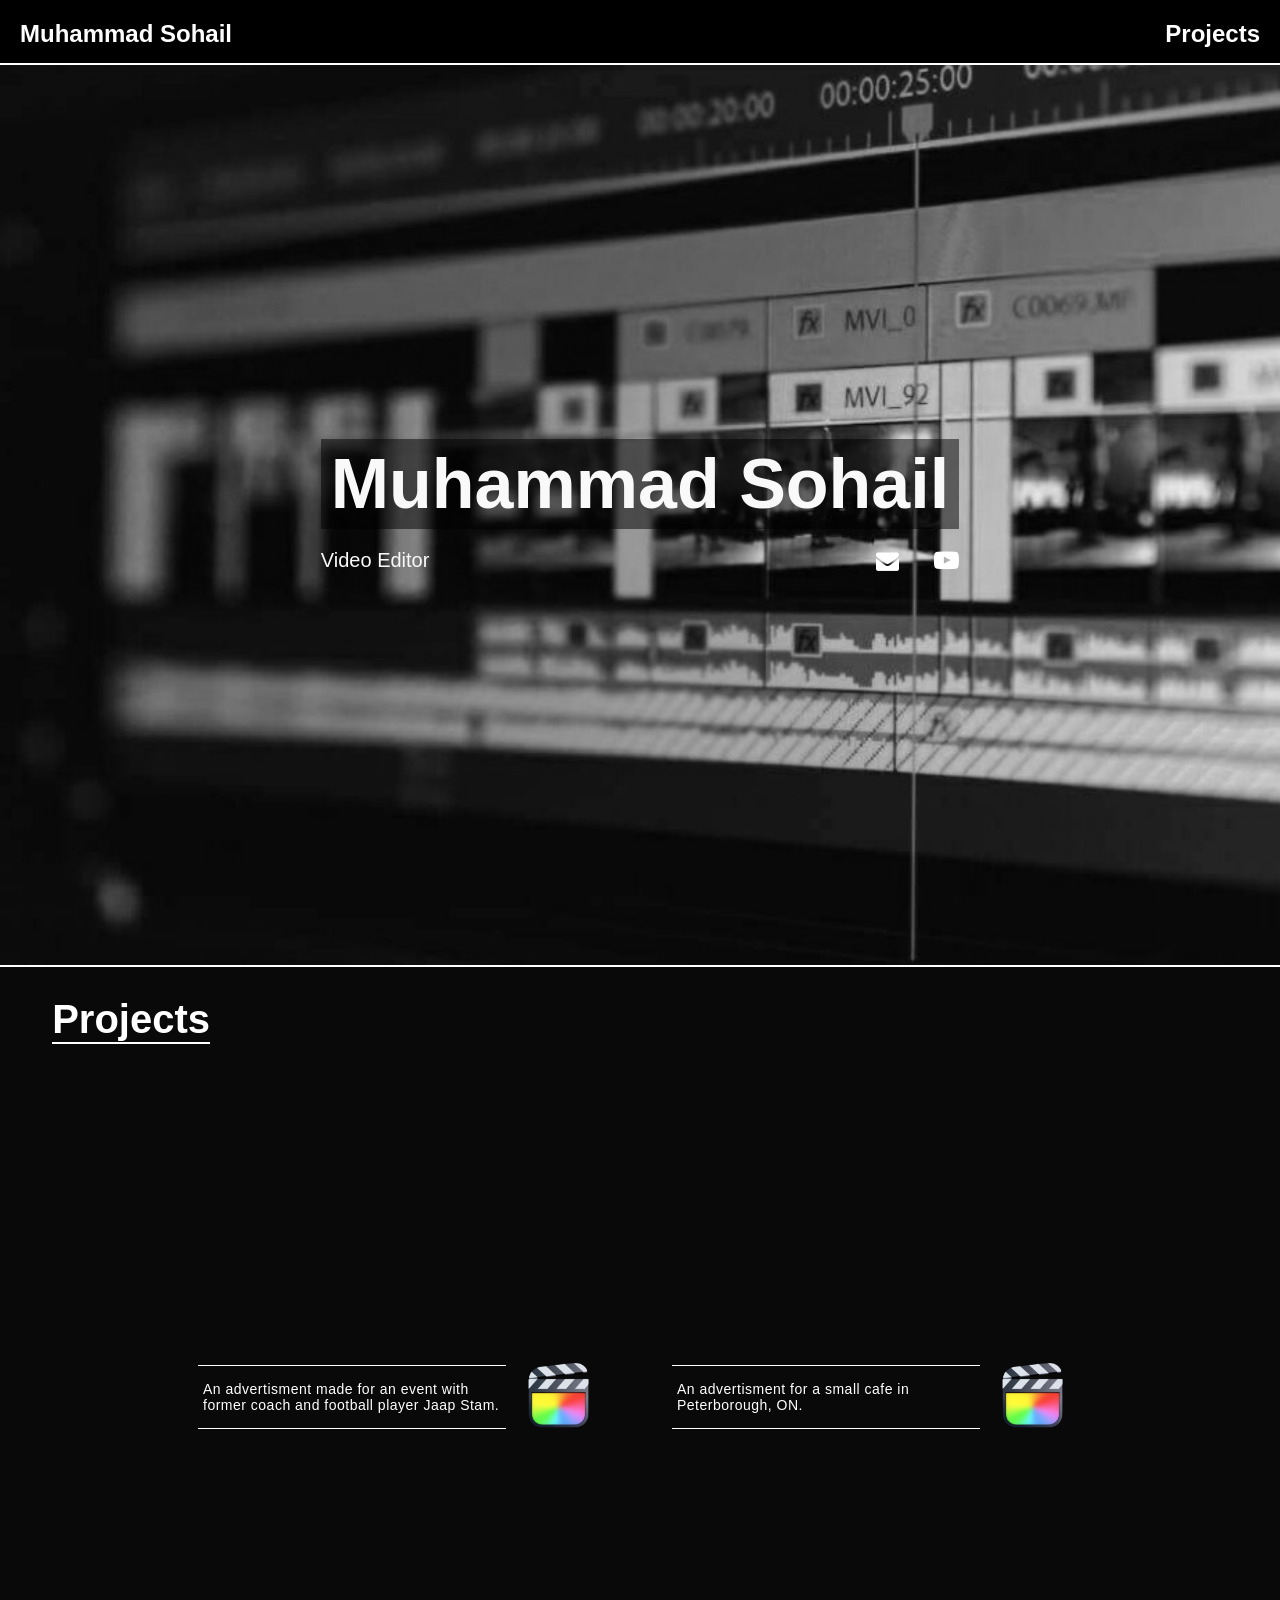
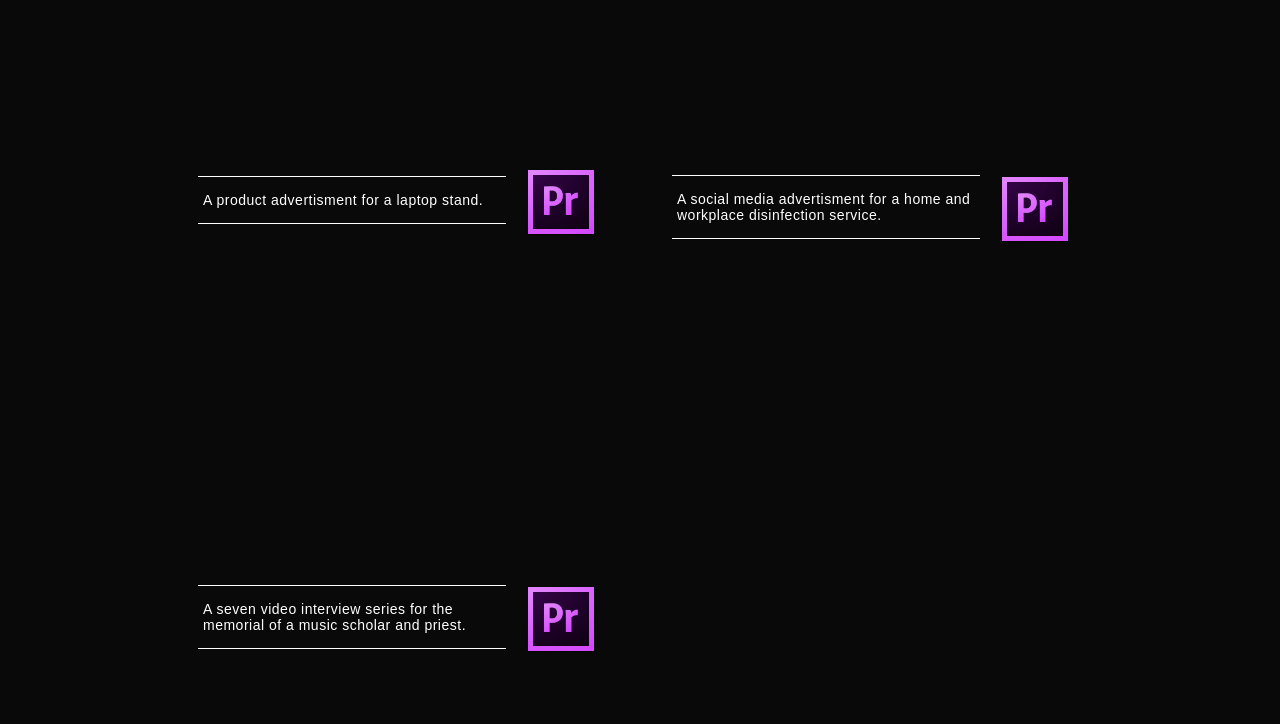
<file: index.html>
<!DOCTYPE html>
<html lang="en">
<head>
    <meta charset="UTF-8">
    <meta name="viewport" content="width=device-width, initial-scale=1.0">
    <title>Muhammad Sohail | Video Editor</title>
    <link rel="stylesheet" href="./styles.css" />
    <link rel="stylesheet" href="https://cdnjs.cloudflare.com/ajax/libs/font-awesome/4.7.0/css/font-awesome.min.css">

</head>
<body>
    <nav id="'navbar" class="navbar">
        <a href="#Top" class="nav-header-anchor"><h1 class="nav-header">Muhammad Sohail</h1></a>
        <a class="nav-link-anchor" href="#projects"><h2 class="nav-link-header">Projects</h2></a>
    </nav>
    <main>
        <section class="about-me">
            <div class="about-me-flex">
                <h1 class="name-header">Muhammad Sohail</h1>
                <span class="space-between-flex">
                    <p class="occupation-description">Video Editor</p>
                    <div class="contact-icons">
                        <a href="mailto:mfsohail12@gmail.com" class="icon-anchor" target='_blank'><i id='envelope-icon' class="fa fa-envelope"></i></a>
                        <a href="https://www.youtube.com/channel/UCskiwMq-CSCL88hLgfSsKGw" class="icon-anchor" target="_blank"><i id="youtube-icon" class="fa fa-youtube-play"></i></a>
                    </div>
                </span>
            </div>
        </section>
        <section class="projects">
            <h1 id="projects" class="projects-header">Projects</h1>
            <span class="videos">
                <div class="video-and-description">
                    <iframe loading='lazy' width="400" height="250" src="https://www.youtube.com/embed/kFvfC4JFHaI" title="JAAP STAM Advert" frameborder="0" allow="accelerometer; autoplay; clipboard-write; encrypted-media; gyroscope; picture-in-picture; web-share" referrerpolicy="strict-origin-when-cross-origin" allowfullscreen></iframe>
                    <span class="inline">
                        <p class="video-description">An advertisment made for an event with former coach and football player Jaap Stam.</p>
                        <img title='Made with Final Cut Pro' class='editor-icon fcp' src="./Assets/final_cut_pro_macos_bigsur_icon_190177.webp" />
                    </span>
                    
                </div>
                <div class="video-and-description">
                    <iframe width="400" height="250" src="https://www.youtube.com/embed/p_Gqy6d-11Y" title="Silver Bean Cafe Advertisement" frameborder="0" allow="accelerometer; autoplay; clipboard-write; encrypted-media; gyroscope; picture-in-picture; web-share" referrerpolicy="strict-origin-when-cross-origin" allowfullscreen></iframe>
                    <span class="inline">
                        <p class="video-description">An advertisment for a small cafe in Peterborough, ON.</p>
                        <img title='Made with Final Cut Pro' class='editor-icon fcp' src="./Assets/final_cut_pro_macos_bigsur_icon_190177.webp" />
                    </span>
                </div>
                <div class="video-and-description">
                    <iframe loading='lazy' width="400" height="250" src="https://www.youtube.com/embed/N4y9T8zYxUA" title="Final Cut" frameborder="0" allow="accelerometer; autoplay; clipboard-write; encrypted-media; gyroscope; picture-in-picture; web-share" referrerpolicy="strict-origin-when-cross-origin" allowfullscreen></iframe>
                    <span class="inline">
                        <p class="video-description">A product advertisment for a laptop stand.</p>
                        <img title='Made with Adobe Premiere Pro' class='editor-icon premiere-pro' src="./Assets/Adobe_Premiere_Pro_CS6_Icon.png" />
                    </span>
                </div>
                <div class="video-and-description">
                    <iframe loading='lazy' width="400" height="250" src="https://www.youtube.com/embed/2JElD2j0n5M" title="Purify Canada Instagram Advertisement" frameborder="0" allow="accelerometer; autoplay; clipboard-write; encrypted-media; gyroscope; picture-in-picture; web-share" referrerpolicy="strict-origin-when-cross-origin" allowfullscreen></iframe>
                    <span class="inline">
                        <p class="video-description">A social media advertisment for a home and workplace disinfection service.</p>
                        <img title='Made with Adobe Premiere Pro' class='editor-icon premiere-pro' src="./Assets/Adobe_Premiere_Pro_CS6_Icon.png" />
                    </span>
                </div>
                <div class="video-and-description">
                    <iframe loading='lazy' width="400" height="250" src="https://www.youtube.com/embed/videoseries?si=yHFmACSntfZDFGTX&amp;list=PL7dK17RaU_B4nYi-7AeWYHSv6Ec2Q8U8q" title="YouTube video player" frameborder="0" allow="accelerometer; autoplay; clipboard-write; encrypted-media; gyroscope; picture-in-picture; web-share" referrerpolicy="strict-origin-when-cross-origin" allowfullscreen></iframe>
                    <span class="inline">
                        <p class="video-description">A seven video interview series for the memorial of a music scholar and priest.</p>
                        <img title='Made with Adobe Premiere Pro' class='editor-icon premiere-pro' src="./Assets/Adobe_Premiere_Pro_CS6_Icon.png" />
                    </span>
                </div>
            </span>
        </section>
    </main>
</body>
</html>
</file>
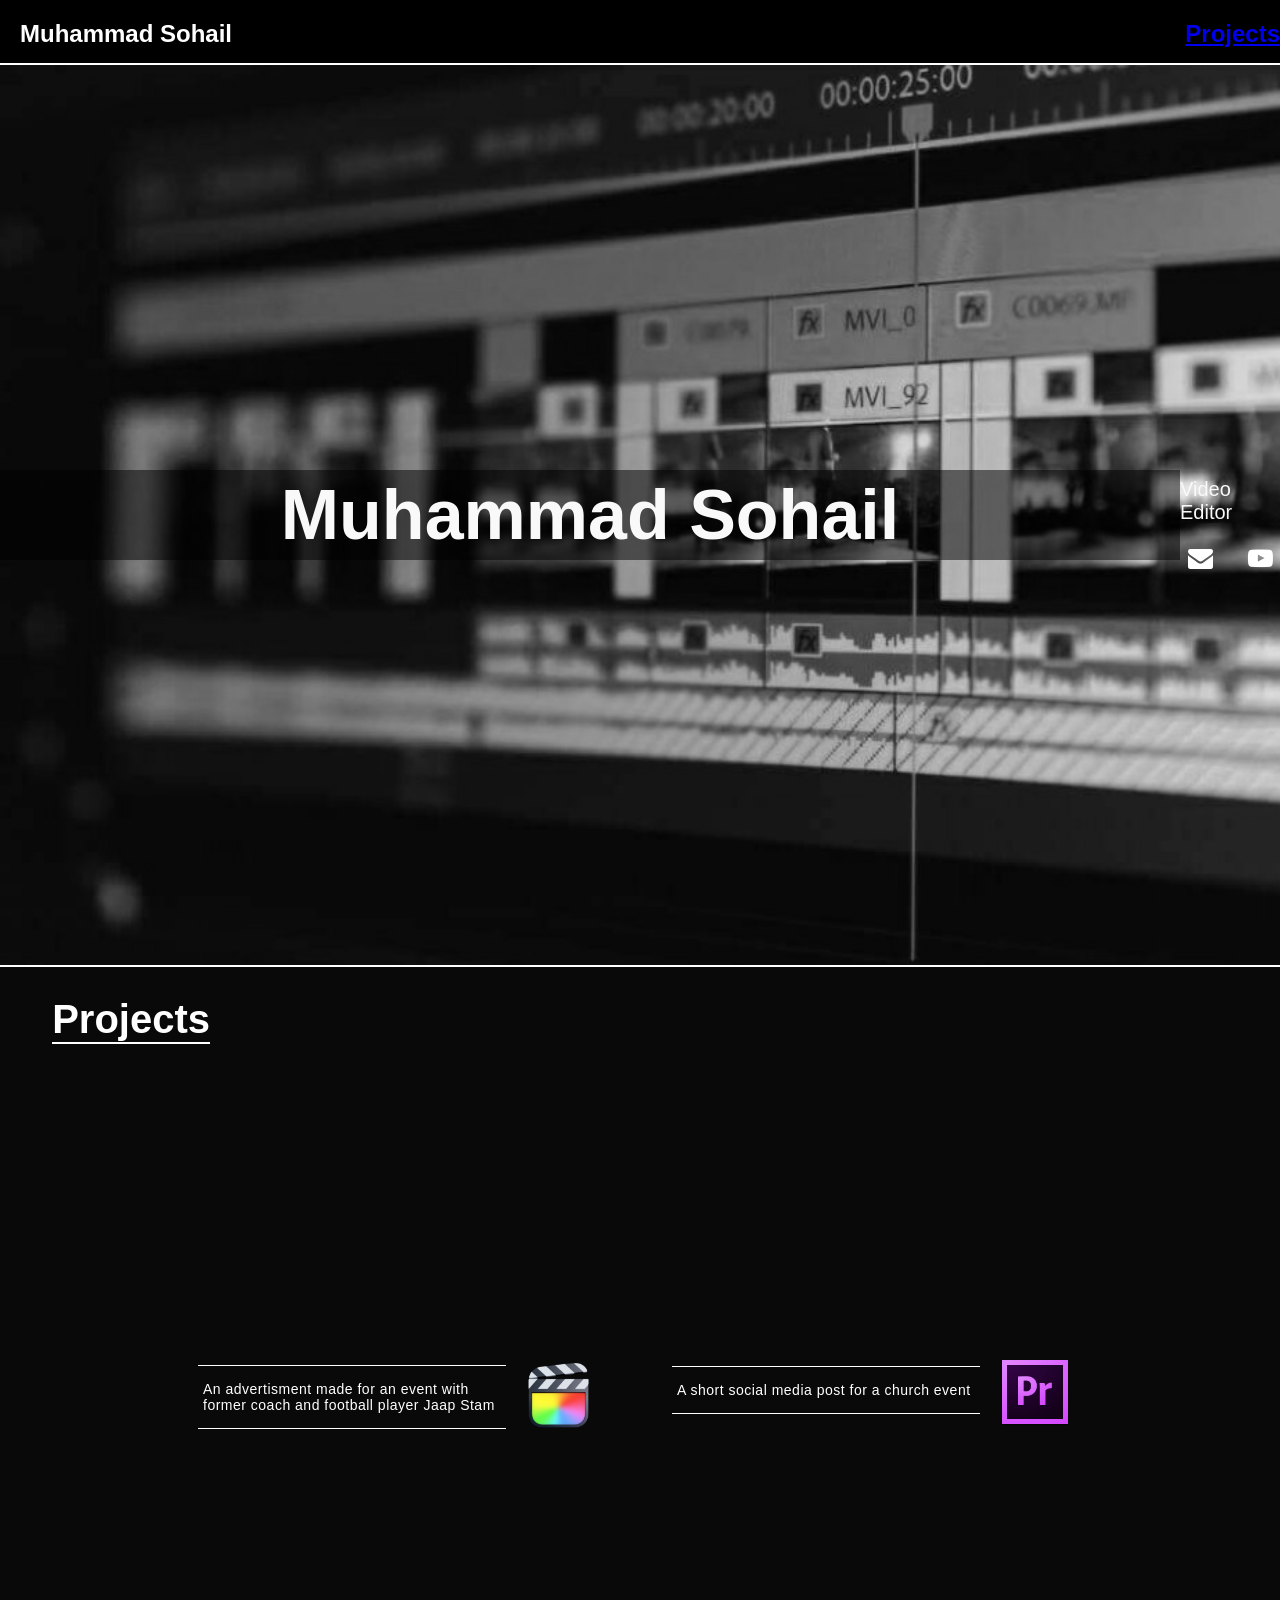
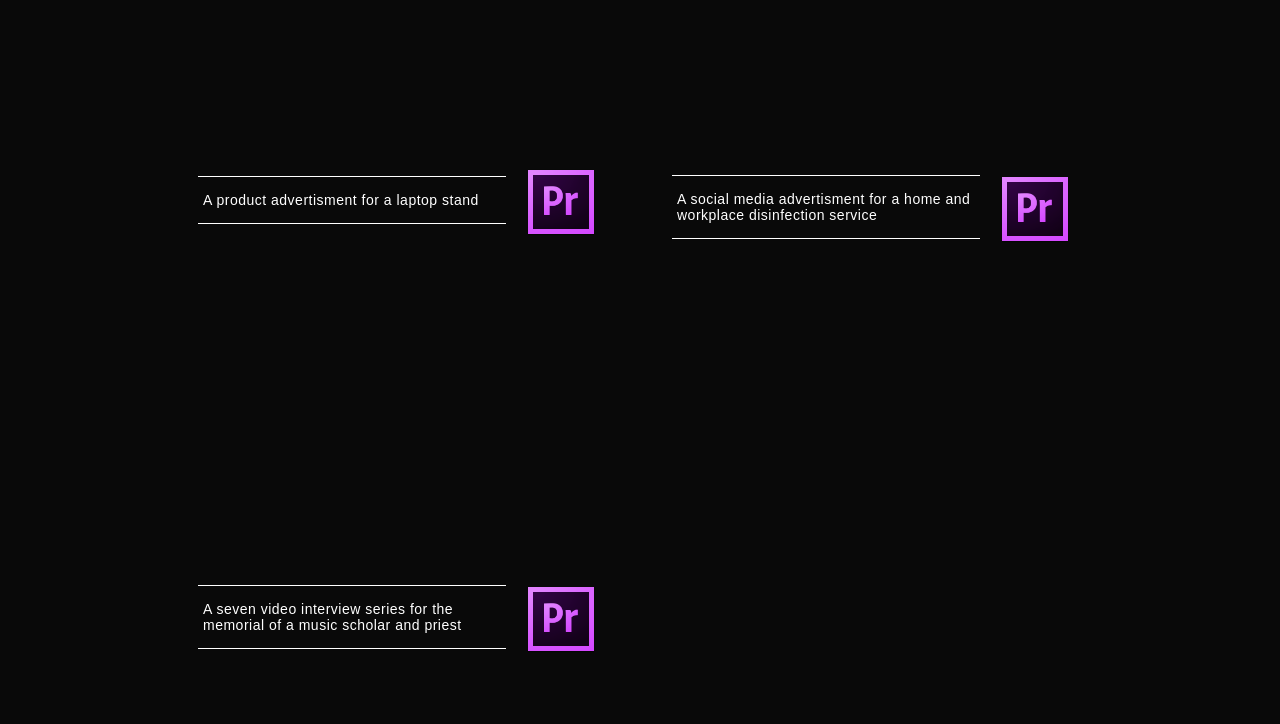
<file: Main.html>
<!DOCTYPE html>
<html lang="en">
<head>
    <meta charset="UTF-8">
    <meta name="viewport" content="width=device-width, initial-scale=1.0">
    <title>Muhammad Sohail</title>
    <link rel="stylesheet" href="./styles.css" />
    <link rel="stylesheet" href="https://cdnjs.cloudflare.com/ajax/libs/font-awesome/4.7.0/css/font-awesome.min.css">

</head>
<body>
    <nav id="'navbar" class="navbar">
        <a href="#Top" class="nav-header-anchor"><h1 class="nav-header">Muhammad Sohail</h1></a>
        <div class="nav-links">
            <a class="nav-link" href="#projects"><h2>Projects</h2></a>
        </div>
    </nav>
    <main>
        <section class="about-me">
            <h1 class="name-header">Muhammad Sohail</h1>
            <span class="inline-flex">
                <p class="occupation-description">Video Editor</p>
                <div class="contact-icons">
                    <a href="mailto:mfsohail12@gmail.com" class="icon-anchor" target='_blank'><i class="fa fa-envelope"></i></a>
                    <a href="https://www.youtube.com/channel/UCskiwMq-CSCL88hLgfSsKGw" class="icon-anchor" target="_blank"><i class="fa fa-youtube-play"></i></a>
                </div>
            </span>
        </section>
        <section class="projects">
            <h1 id="projects" class="projects-header">Projects</h1>
            <span class="videos">
                <div class="video-and-description">
                    <iframe width="400" height="250" src="https://www.youtube.com/embed/kFvfC4JFHaI" title="JAAP STAM Advert" frameborder="0" allow="accelerometer; autoplay; clipboard-write; encrypted-media; gyroscope; picture-in-picture; web-share" referrerpolicy="strict-origin-when-cross-origin" allowfullscreen></iframe>
                    <span class="inline">
                        <p class="video-description">An advertisment made for an event with former coach and football player Jaap Stam</p>
                        <img class='editor-icon fcp' src="./Assets/final_cut_pro_macos_bigsur_icon_190177.webp" />
                    </span>
                    
                </div>
                <div class="video-and-description">
                    <iframe width="400" height="250" src="https://www.youtube.com/embed/DyYoZ_6relA" title="Final Video" frameborder="0" allow="accelerometer; autoplay; clipboard-write; encrypted-media; gyroscope; picture-in-picture; web-share" referrerpolicy="strict-origin-when-cross-origin" allowfullscreen>
                    </iframe>
                    <span class="inline">
                        <p class="video-description">A short social media post for a church event</p>
                        <img class='editor-icon premiere-pro' src="./Assets/Adobe_Premiere_Pro_CS6_Icon.png" />
                    </span>
                    
                </div>
                
                <div class="video-and-description">
                    <iframe width="400" height="250" src="https://www.youtube.com/embed/N4y9T8zYxUA" title="Final Cut" frameborder="0" allow="accelerometer; autoplay; clipboard-write; encrypted-media; gyroscope; picture-in-picture; web-share" referrerpolicy="strict-origin-when-cross-origin" allowfullscreen></iframe>
                    <span class="inline">
                        <p class="video-description">A product advertisment for a laptop stand</p>
                        <img class='editor-icon premiere-pro' src="./Assets/Adobe_Premiere_Pro_CS6_Icon.png" />
                    </span>
                </div>
                <div class="video-and-description">
                    <iframe width="400" height="250" src="https://www.youtube.com/embed/2JElD2j0n5M" title="Purify Canada Instagram Advertisement" frameborder="0" allow="accelerometer; autoplay; clipboard-write; encrypted-media; gyroscope; picture-in-picture; web-share" referrerpolicy="strict-origin-when-cross-origin" allowfullscreen></iframe>
                    <span class="inline">
                        <p class="video-description">A social media advertisment for a home and workplace disinfection service</p>
                        <img class='editor-icon premiere-pro' src="./Assets/Adobe_Premiere_Pro_CS6_Icon.png" />
                    </span>
                </div>
                <div class="video-and-description">
                    <iframe width="400" height="250" src="https://www.youtube.com/embed/videoseries?si=yHFmACSntfZDFGTX&amp;list=PL7dK17RaU_B4nYi-7AeWYHSv6Ec2Q8U8q" title="YouTube video player" frameborder="0" allow="accelerometer; autoplay; clipboard-write; encrypted-media; gyroscope; picture-in-picture; web-share" referrerpolicy="strict-origin-when-cross-origin" allowfullscreen></iframe>
                    <span class="inline">
                        <p class="video-description">A seven video interview series for the memorial of a music scholar and priest</p>
                        <img class='editor-icon premiere-pro' src="./Assets/Adobe_Premiere_Pro_CS6_Icon.png" />
                    </span>
                </div>
            </span>
        </section>
    </main>
</body>
</html>
</file>
<file: styles.css>
@media screen and (max-width: 600px) {
    .about-me {
        background-position: 25%;;
    }
    
    .name-header {
        font-size: 2rem !important;
    }

    .nav-header {
        font-size: 1.2em !important;
    }

    .nav-link-header {
        font-size: 1.2em !important;
    }
}

@media (prefers-reduced-motion: no-preference) {
    * {
      scroll-behavior: smooth;
    }
  }

* {
    box-sizing: border-box;
}

body {
    margin: 0;
    padding: 0;
    font-family: -apple-system, BlinkMacSystemFont, "Segoe UI", Roboto, Helvetica, Arial, sans-serif, "Apple Color Emoji", "Segoe UI Emoji", "Segoe UI Symbol";
    /* font-family: 'Times New Roman', Times, serif; */
}

.navbar {
    background-color: black;
    display: flex;
    justify-content: space-between;
    position: sticky;
    top: 0;
    width: 100vw;
    height: 4.063rem;
    z-index: 1;
    border-bottom: 2px solid white;
}

.nav-header {
    margin: 1.25rem 0 0 1.25rem;
    font-size: 1.5em;
}

.nav-header-anchor {
    color: white;
    text-decoration: none;
}

.nav-link-header {
    margin: 1.25rem 1.25rem 0 0;
    font-size: 1.5em;
}

.nav-link-anchor {
    color: white;
    text-decoration: none;
}

.nav-link-anchor h2:hover { /* !!!give text box shadow on hover */
    position: relative;
    right: 4px;
    bottom: 4px;
    text-shadow: 4px 4px #636363;
}

.about-me {
    background-image: url(./Assets/video-editing-image\(2\).jpg);
    background-repeat: no-repeat;
    background-size: cover;
    color: #fff9e6;
    display: flex;
    justify-content: center;
    align-items: center;
    width: 100vw;
    height: 100vh;
    object-fit: cover;
    filter: grayscale(100%);
}

.about-me-flex {
    display: flex;
    flex-direction: column;
}

.name-header {
    margin: 0;
    font-size: 4.375rem;
    width: 100%;
    text-align: center;
    background-color: rgba(0, 0, 0, 0.5);
    padding: 5px 10px 5px 10px;
}

.occupation-description {
    font-size: 1.25rem;
}

i[id='envelope-icon'] {
    font-size: 23px;
}

i[id='youtube-icon'] {
    font-size: 25px;
}

.icon-anchor {
    color: white;
    font-size: 1.563rem;
}

.contact-icons {
    margin-top: 0px;
    display: flex;
    justify-content: center;
    align-items: center;
    gap: 35px;
}

.space-between-flex {
    display: flex;
    justify-content: space-between;
    width: 100%;
}

.projects {
    background-color: rgb(9,9,9);
    border-top: 2px solid white;
    padding: 25px;
}

.projects-header {
    color: white;
    font-size: 2.5rem;
    margin-left: 1.7rem;
    margin-top: 5px;
    border-bottom: 2px solid white;
    padding-bottom: 0px;
    display: inline-block;
}

.videos {
    display: grid;
    grid-template-rows: repeat(2, 1fr);
    grid-template-columns: repeat(auto-fit, minmax(200px, 450px));
    gap: 1.5rem;
    margin: 0 0.5rem 1rem 0.5rem;
    justify-content: center;
}

.video-and-description {
    padding: 20px;
    text-align: left;
    grid-row: span 1;
    grid-column: span 1;
    
}

.video-and-description iframe {
    width: 100%;
}

.video-description {
    font-family: Arial, Helvetica, sans-serif;
    font-size: 0.875rem;
    letter-spacing: 0.5px;
    border-top: 1px solid white;
    border-bottom: 1px solid white;
    color: white;
    padding: 15px 5px;
    width: 75%;
}

.editor-icon {
    object-fit: contain;
}

.editor-icon.fcp {
    width: 75px;
    height: 75px;
}

.editor-icon.premiere-pro {
    width: 70px;
    height: 70px;
    margin-top: 8px;
    margin-left: 5px;
}

.inline {
    display: flex;
    gap: 15px;
    align-items: center;;
}
</file>
